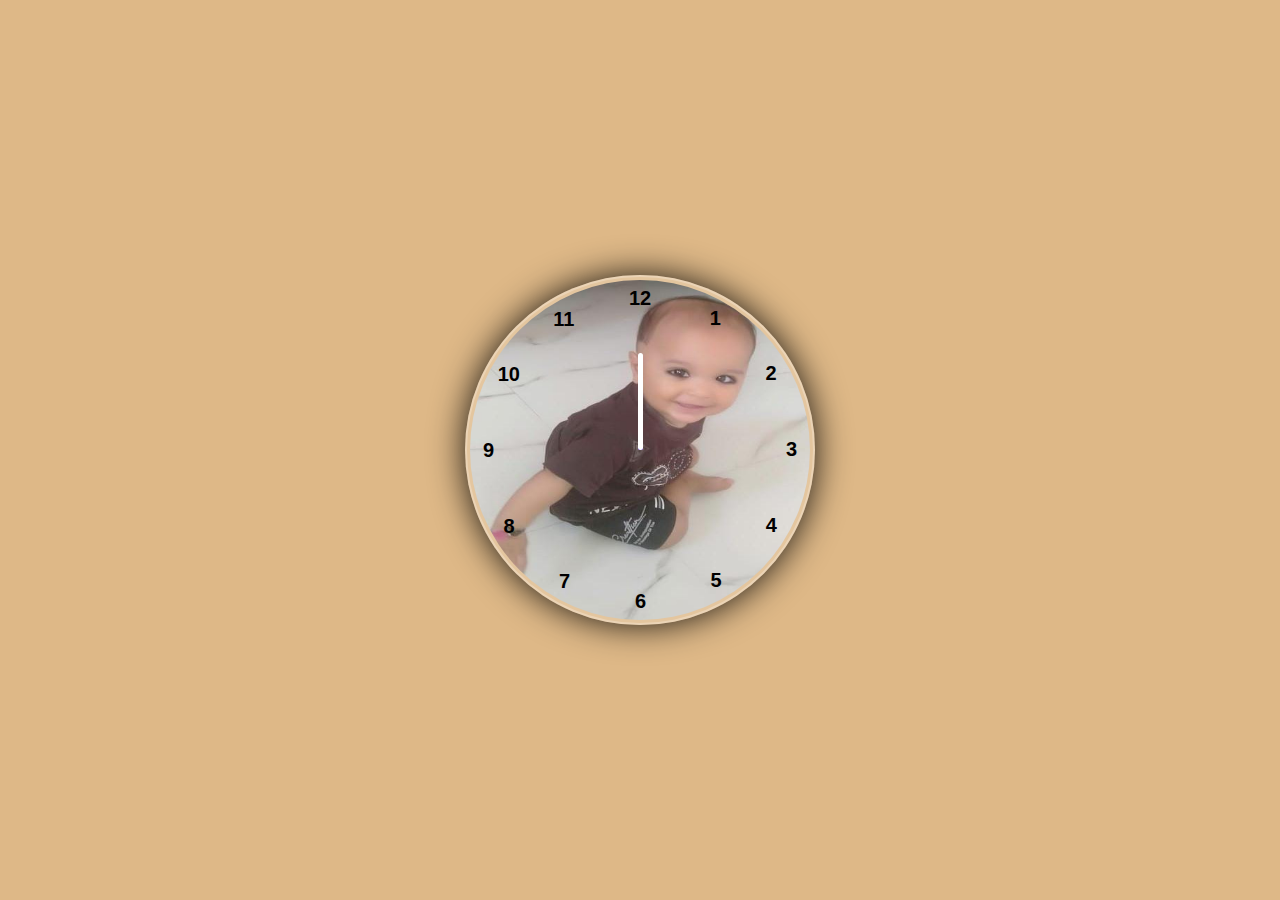
<file: index.html>
<!DOCTYPE html>
<html lang="en">
<head>
    <meta charset="UTF-8">
    <meta name="viewport" content="width=, initial-scale=1.0">
    <title>Document</title>
    <link rel="stylesheet" href="Style.css">
</head>
<body>
    
<div class="container">

    <div class="clock">
        <img src="saad.jpg"alt="Sultan khan">
        <div style="--clr:#ff3d58;  --h:60px"id="hour" class="hand"><i></i></div>
        <div style="--clr:blue;  --h:80px"id="min" class="hand"><i></i></div>
        <div style="--clr:#ffff;    --h:97px"id="sec" class="hand"><i></i></div>
        
        
        <span style="--i:1;"><b>1</b></span>
        <span style="--i:2;"><b>2</b></span>
        <span style="--i:3;"><b>3</b></span>
        <span style="--i:4;"><b>4</b></span>
        <span style="--i:5;"><b>5</b></span>
        <span style="--i:6;"><b>6</b></span>
        <span style="--i:7;"><b>7</b></span>
        <span style="--i:8;"><b>8</b></span>
        <span style="--i:9;"><b>9</b></span>
        <span style="--i:10;"><b>10</b></span>
        <span style="--i:11;"><b>11</b></span>
        <span style="--i:12;"><b>12</b></span>
    </div>
</div>

<script src="Script.js"></script>
</body>
</html>
</file>
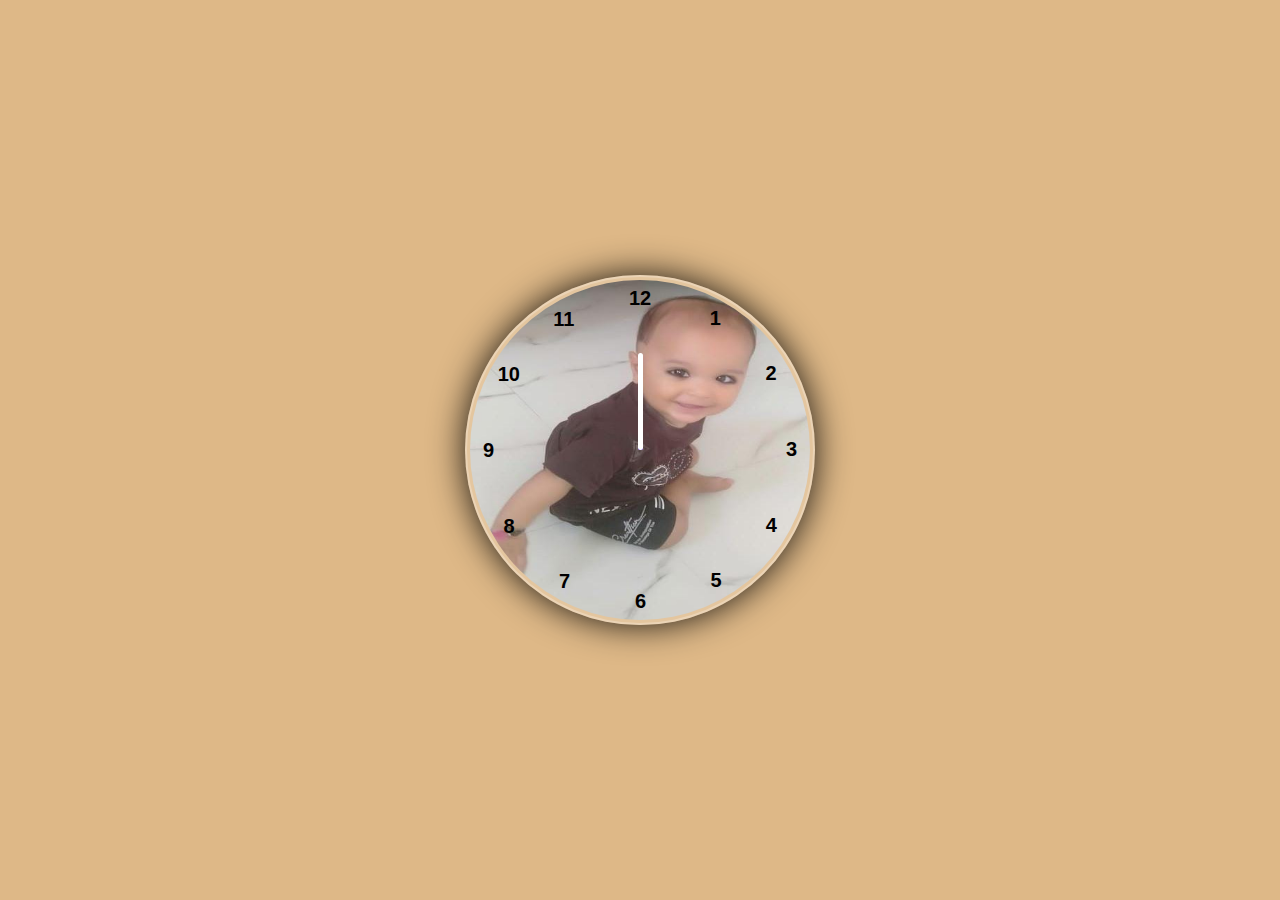
<file: Clock.html>
<!DOCTYPE html>
<html lang="en">
<head>
    <meta charset="UTF-8">
    <meta name="viewport" content="width=, initial-scale=1.0">
    <title>Document</title>
    <link rel="stylesheet" href="Style.css">
</head>
<body>
    
<div class="container">

    <div class="clock">
        <img src="saad.jpg"alt="Sultan khan">
        <div style="--clr:#ff3d58;  --h:60px"id="hour" class="hand"><i></i></div>
        <div style="--clr:blue;  --h:80px"id="min" class="hand"><i></i></div>
        <div style="--clr:#ffff;    --h:97px"id="sec" class="hand"><i></i></div>
        
        
        <span style="--i:1;"><b>1</b></span>
        <span style="--i:2;"><b>2</b></span>
        <span style="--i:3;"><b>3</b></span>
        <span style="--i:4;"><b>4</b></span>
        <span style="--i:5;"><b>5</b></span>
        <span style="--i:6;"><b>6</b></span>
        <span style="--i:7;"><b>7</b></span>
        <span style="--i:8;"><b>8</b></span>
        <span style="--i:9;"><b>9</b></span>
        <span style="--i:10;"><b>10</b></span>
        <span style="--i:11;"><b>11</b></span>
        <span style="--i:12;"><b>12</b></span>
    </div>
</div>

<script src="Script.js"></script>
</body>
</html>
</file>
<file: Style.css>
*{
    margin: 0;
    padding: 0;
    box-sizing: border-box;
    font-family: sans-serif;
    color: black
    ;
}
body{
    display: flex;
    justify-content: center;
    align-items: center;
    min-height: 100vh;
    background-color:burlywood;
}

.container
{
    position:relative;
}
.clock
{
    width: 350px;
    height: 350px;
    background-color: rgba(255, 255, 255,0.2);
    border-radius: 50%;
    border: 2px solid rgba(255, 255, 255,0.25);
    box-shadow: 0px 0px 35px rgba(0,0,0,0.9);
    display: flex;
    justify-content: center;
    align-items: center;

}
.clock span{
    position: absolute;
    transform: rotate(calc(30deg* var(--i)));
    inset: 12px;
    text-align: center;

}
.clock span b
    {
transform: rotate(calc(-30deg *var(--i)));
display: inline-block;
font-size: 20px;

    }

    .clock::before{
        content: '';
        position: absolute;
        height: 8px;
        width: 8px;
        border-radius: 50%;
        background-color: white;
    }
    .hand{
        position: absolute;
        display: flex;
        justify-content: center;
        align-items: flex-end;
    }

    .hand i{
        position:absolute;
        background-color: var(--clr);
        width: 5px;
        height: var(--h);
        border-radius: 8px;

    }
    img{
        position: absolute;
        border-radius: 50%;
        width: 340px;
        height: 340px;
        box-shadow: 0px,0px,30px red;
    }
</file>
